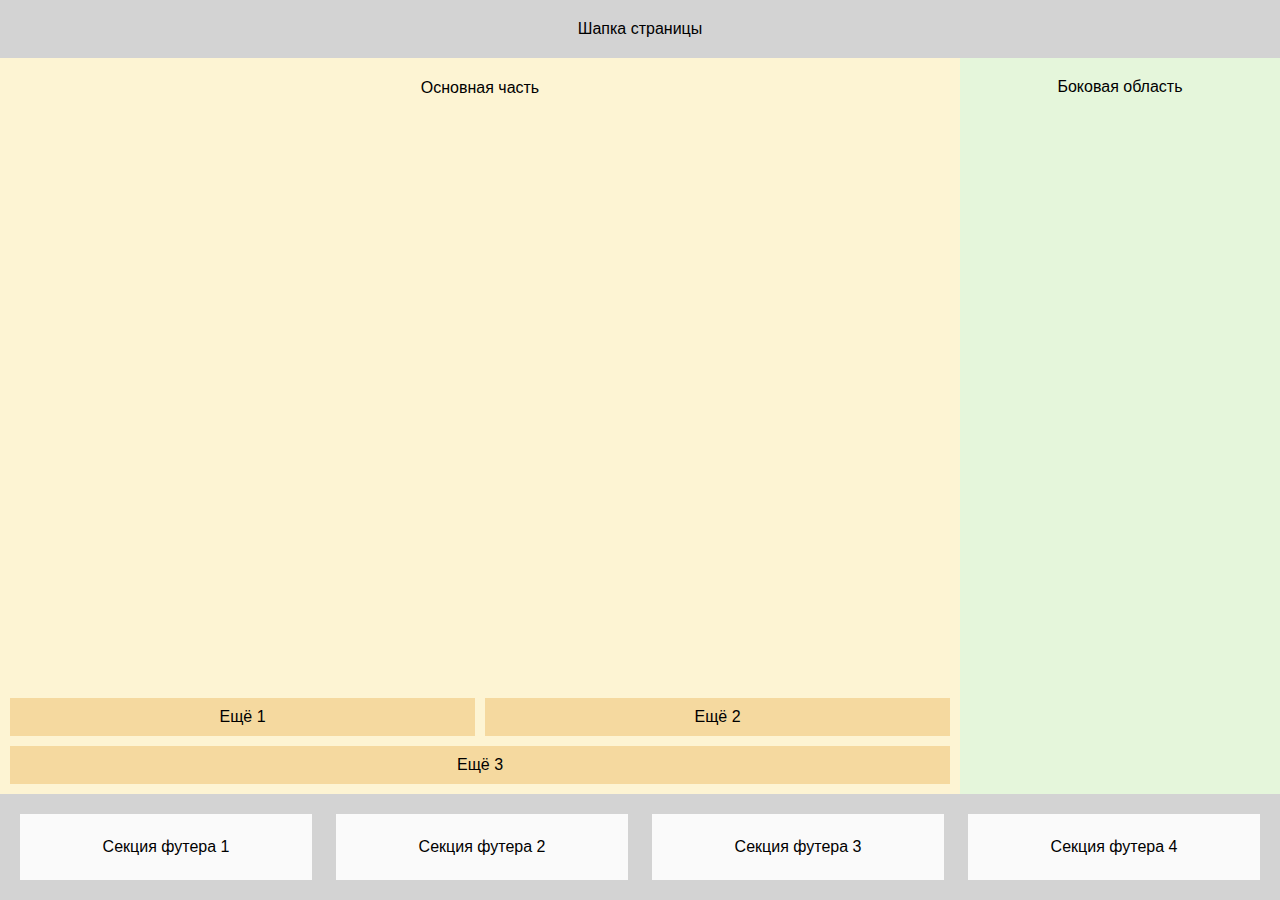
<file: adaptive/index.html>
<!DOCTYPE html>
<html lang="ru">
<head>
    <meta charset="UTF-8">
    <meta name="viewport" content="width=device-width, initial-scale=1.0">
    <title>Flexbox Layout</title>
    <link rel="stylesheet" href="./style.css">
</head>
<body>
  <div class="wrapper">
    <!-- Шапка -->
    <header class="header">Шапка страницы</header>

    <!-- Основная часть -->
    <main class="main">

        <div class="main-content">
          <h1 class="main-title">Основная часть</h1> 
          <div class="content-list">
            <div class="content-item">Ещё 1</div>
            <div class="content-item">Ещё 2</div>
            <div class="content-item">Ещё 3</div>
          </div>
        </div>

        <!-- Боковая область -->
        <aside class="sidebar">Боковая область</aside>
    </main>

    <!-- Футер -->
    <footer class="footer">
        <div class="footer-content">
          <section class="footer-section">Секция футера 1</section>
          <section class="footer-section">Секция футера 2</section>
          <section class="footer-section">Секция футера 3</section>
          <section class="footer-section">Секция футера 4</section>
        </div>
    </footer>
  </div>
</body>
</html>
</file>
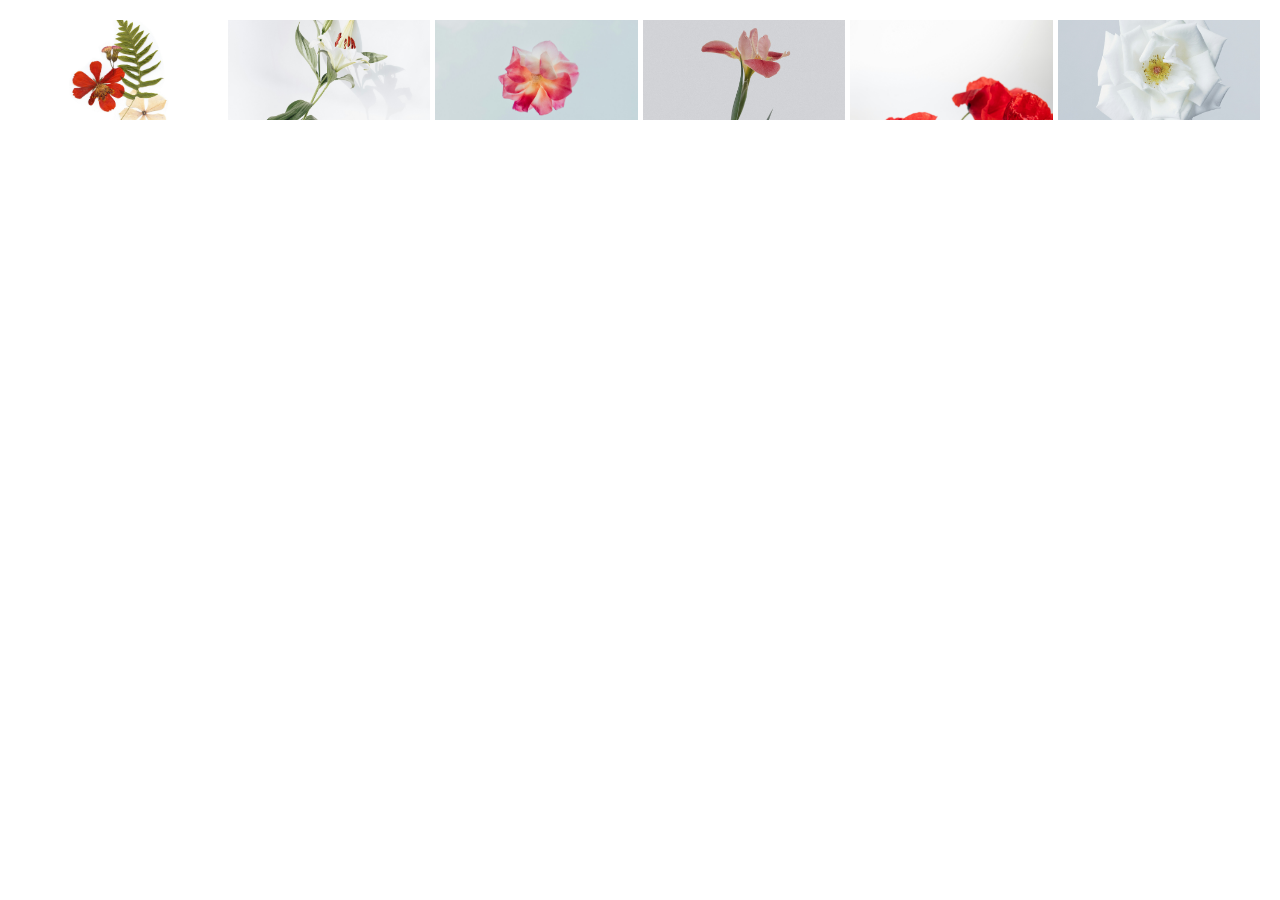
<file: task3/index.html>
<!DOCTYPE html>
<html lang="en">
<head>
    <meta charset="UTF-8">
    <meta name="viewport" content="width=device-width, initial-scale=1.0">
    <title>Responsive CSS Grid</title>
    <link rel="stylesheet" href="styles.css">
</head>
<body>
  <div class="container">
    <div><img src="./img/evie-s-Ioq6qEibtbU-unsplash.jpg" alt=""></div>
    <div><img src="./img/evie-s-KrFvQ0J5TPg-unsplash.jpg" alt=""></div>
    <div><img src="./img/evie-s-w1JE5duY62M-unsplash.jpg" alt=""></div>
    <div><img src="./img/han-chenxu-YdAqiUkUoWA-unsplash.jpg" alt=""></div>
    <div><img src="./img/larisa-birta-G-L2T7t3kkU-unsplash.jpg" alt=""></div>
    <div><img src="./img/majid-rangraz-OO-p8TnDT34-unsplash.jpg" alt=""></div>
  </div>
</body>
</html>
</file>
<file: adaptive/style.css>
* {
  box-sizing: border-box;
}

body {
    margin: 0;
    font-family: Arial, sans-serif;
    font-size: 16px;
    font-weight: 400;
}

h1, h2, h3, h4, h5, h6 {
  font-size: 16px;
  font-weight: 400;
}

.wrapper {
    display: grid;
    grid-template-rows: auto 1fr auto;
    min-height: 100vh;
}

/* Шапка */
.header {
    background-color: #d3d3d3;
    padding: 20px;
    text-align: center;
}

/* Основной контент */
.main {
    display: grid;
    grid-template-columns: 3fr 1fr;
}

.main-content {
    background-color: #fdf4d3;
    display: grid;
    grid-template-rows: 1fr auto;
    padding: 10px;
}

.main-content h1 {
    text-align: center;
}

.sidebar {
    background-color: #e5f6db;
    padding: 20px;
    text-align: center;
}

.content-list {
  display: grid;
  grid-template-columns: 1fr 1fr;
  gap: 10px;
}

.content-item {
  background-color: #f5d99f;
  padding: 10px;
  text-align: center;
  box-sizing: border-box;
}

.content-item:nth-child(3) {
  grid-column: span 2; 
}

/* Футер */
.footer {
  padding: 20px;
  background-color: #d3d3d3;
}

.footer-content {
  display: grid;
  grid-template-columns: repeat(4, 1fr);
  gap: 24px;
}

.footer-section {
  padding: 24px;
  text-align: center;
  background-color: #FAFAFA;
}


/* Адаптивный макет для планшетов */
@media (max-width: 768px) {
  body {
    font-size: 14px; 
  }

  h1, h2, h3, h4, h5, h6, p, div, section {
    font-size: 0.9rem; 
  }
  .main {
    grid-template-columns: 2fr 1fr;
  }
  .content-list {
    display: grid;
    grid-template-columns: 1fr 1fr; 
    gap: 2vw; 
  }
  .content-item {
    grid-column: span 1; 
  }
  .footer-content {
    grid-template-columns: repeat(2, 1fr);
  }
}

/* Адаптивный макет для мобильных устройств */
@media (max-width: 480px) {
  body {
    font-size: 12px; 
  }

  h1, h2, h3, h4, h5, h6, p, div, section {
    font-size: 0.8rem; 
  }
  .main {
    grid-template-columns: 1fr;
  }
  .content-list {
    grid-template-columns: 1fr;
    gap: 2vw;
  }
  .content-item {
    grid-column: span 2; 
  }
  .sidebar {
    display: none; /* Скрыть боковую область на мобильных */
  }

  .footer-content {
    grid-template-columns: 1fr;
  }
}
</file>
<file: task3/styles.css>
* {
  box-sizing: border-box;
  margin: 0;
  padding: 0;
}

body {
  padding: 20px;
}

.container {
  display: grid;
  grid-gap: 5px;
  grid-template-columns: repeat(auto-fit, minmax(100px, 1fr));
  grid-template-rows: repeat(2, 100px);
}

.container > div > img {
  width: 100%;
  height: 100%;
  object-fit: cover;
}
</file>
